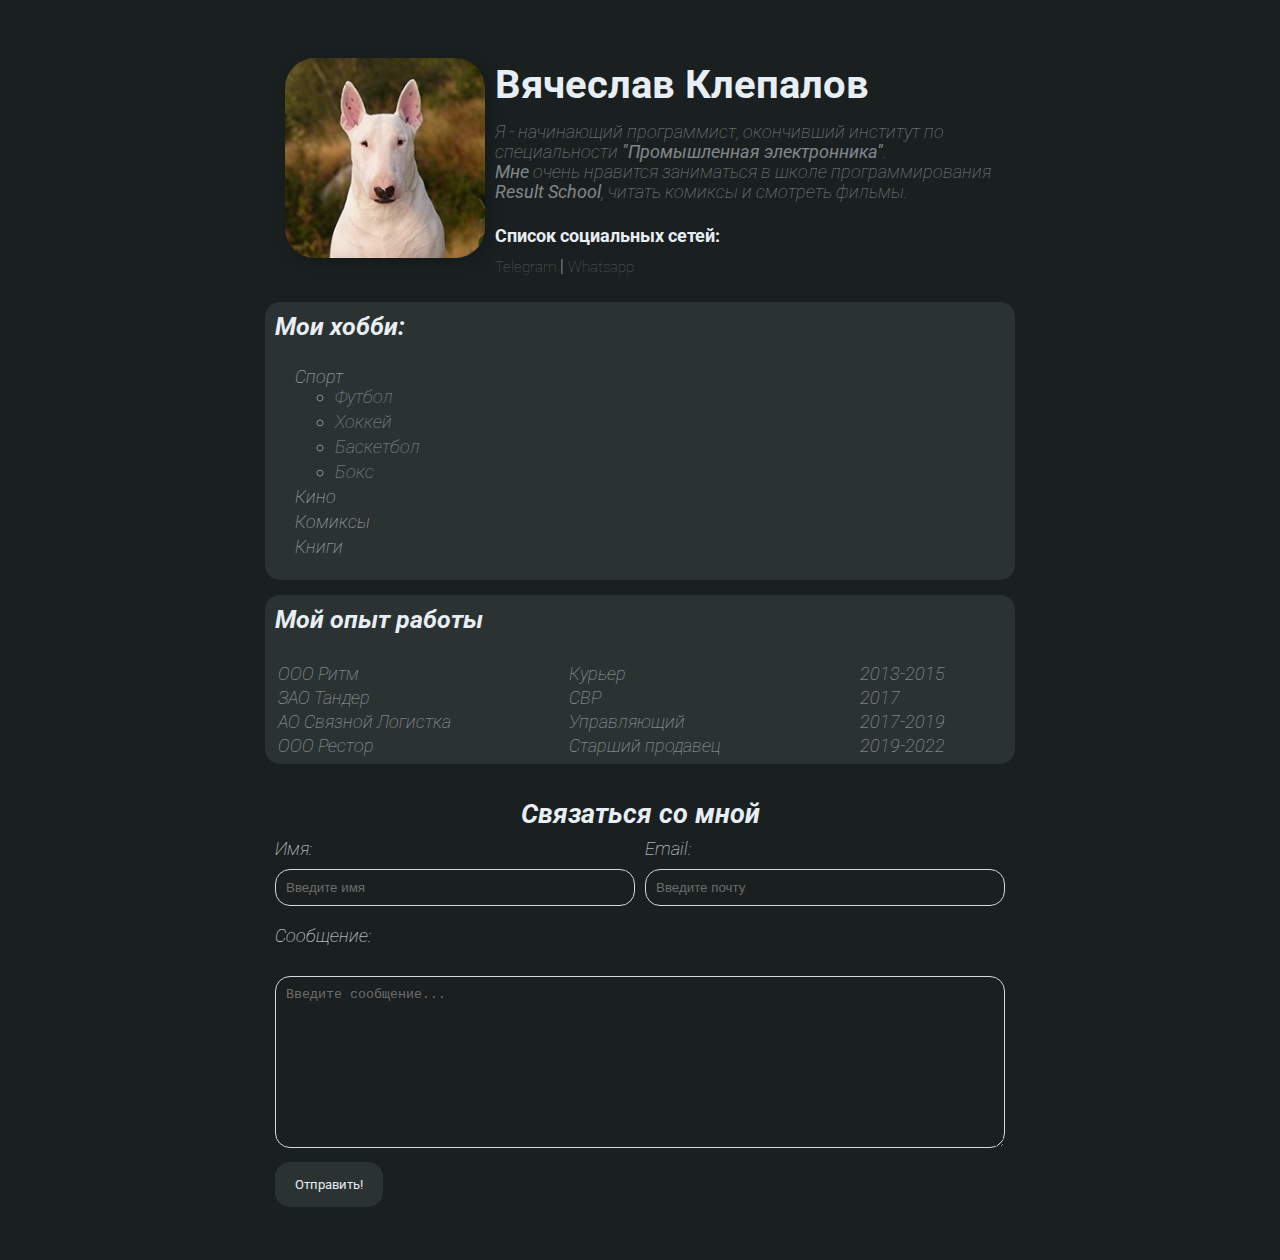
<file: index.html>
<!DOCTYPE html>
<html lang="ru">
<head>
    <meta charset="UTF-8">
    <meta http-equiv="X-UA-Compatible" content="IE=edge">
    <meta name="viewport" content="width=device-width, initial-scale=1.0">
    <meta name="keywords" content="homework, программист, Вячеслав, html">
    <meta name="description" content="Это мое домашнее задание по курсу">
    <link rel="stylesheet" href="styles.css">
    <title>Resume</title>
</head>
<body>
    <div class="container">
        <div class="info">
            
            <img src="bull.jpeg" alt="здесь находится аватарка" class="avatar" class="box">
            
            <div class="info-text" class="box">
                <h1>Вячеслав Клепалов</h1>
            
                <p>
                    Я - начинающий программист, окончивший институт по специальности <strong>"Промышленная электронника"</strong>. 
                </p>

                <p>
                    <strong><em>Мне</em></strong> очень нравится <em>заниматься в школе программирования <strong>Result School</strong>, читать комиксы и смотреть фильмы. </em> 
                </p>

                <h4>Cписок социальных сетей:</h4>

                <a href="https://t.me/prived_medved" target="_blank"><!-- img src="telegram.png" width="15"-->Telegram </a>|
                <a href="https:/wa.me/79123071758"><!--img src="whatsapp.png" width="15"-->Whatsapp</a>

            </div>
        </div>
            
        <div class='card'>

            <h2>Мои хобби:</h2>
            
            <ul class="list">
                <li>
                    Спорт
                    <ul>
                        <li>Футбол</li>
                        <li>Хоккей</li>
                        <li>Баскетбол</li>
                        <li>Бокс</li>
                    </ul>
                </li>
                <li>Кино</li>
                <li>Комиксы</li>
                <li>Книги</li>
            </ul>
        </div>
        
        <div class='card'>
            
            <h2>Мой опыт работы</h2>
            
            <table class="lastwork">
                <tbody>
                    <tr>
                        <td>ООО Ритм</td>
                        <td>Курьер</td>
                        <td>2013-2015</td>
                    </tr>
                    <tr>
                        <td>ЗАО Тандер</td>
                        <td>СВР</td>
                        <td>2017</td>
                    </tr>
                    <tr>
                        <td>АО Связной Логистка</td>
                        <td>Управляющий</td>
                        <td>2017-2019</td>
                    </tr>
                    <tr>
                        <td>ООО Рестор</td>
                        <td>Старший продавец</td>
                        <td>2019-2022</td>
                    </tr>
                </tbody>
            </table>
        </div>
        
        <div class='feedback'>
            
            <h2>Связаться со мной</h2>

            <form action="/">
                <div class="form-row">
                    <div class="box-feedback">
                        <label for="name">Имя:</label>
                        <input type="text" placeholder="Введите имя" id="name">
                    </div>
                    
                    <div class="box-feedback">
                        <label for="email" class="feadback-text">Email:</label>
                        <input type="email" placeholder="Введите почту" id="email" class="feedback1">
                    </div>
                </div>    
                <div>
                    <label for="message">Сообщение:</label>
                    <br>
                    <textarea id="message" cols="30" rows="10" placeholder="Введите сообщение..."></textarea>
                </div>
                <button type="submit" class="btn">Отправить!</button>
            </form>
        </div>
    </div>
    <br>
    

</body>
</html>
</file>
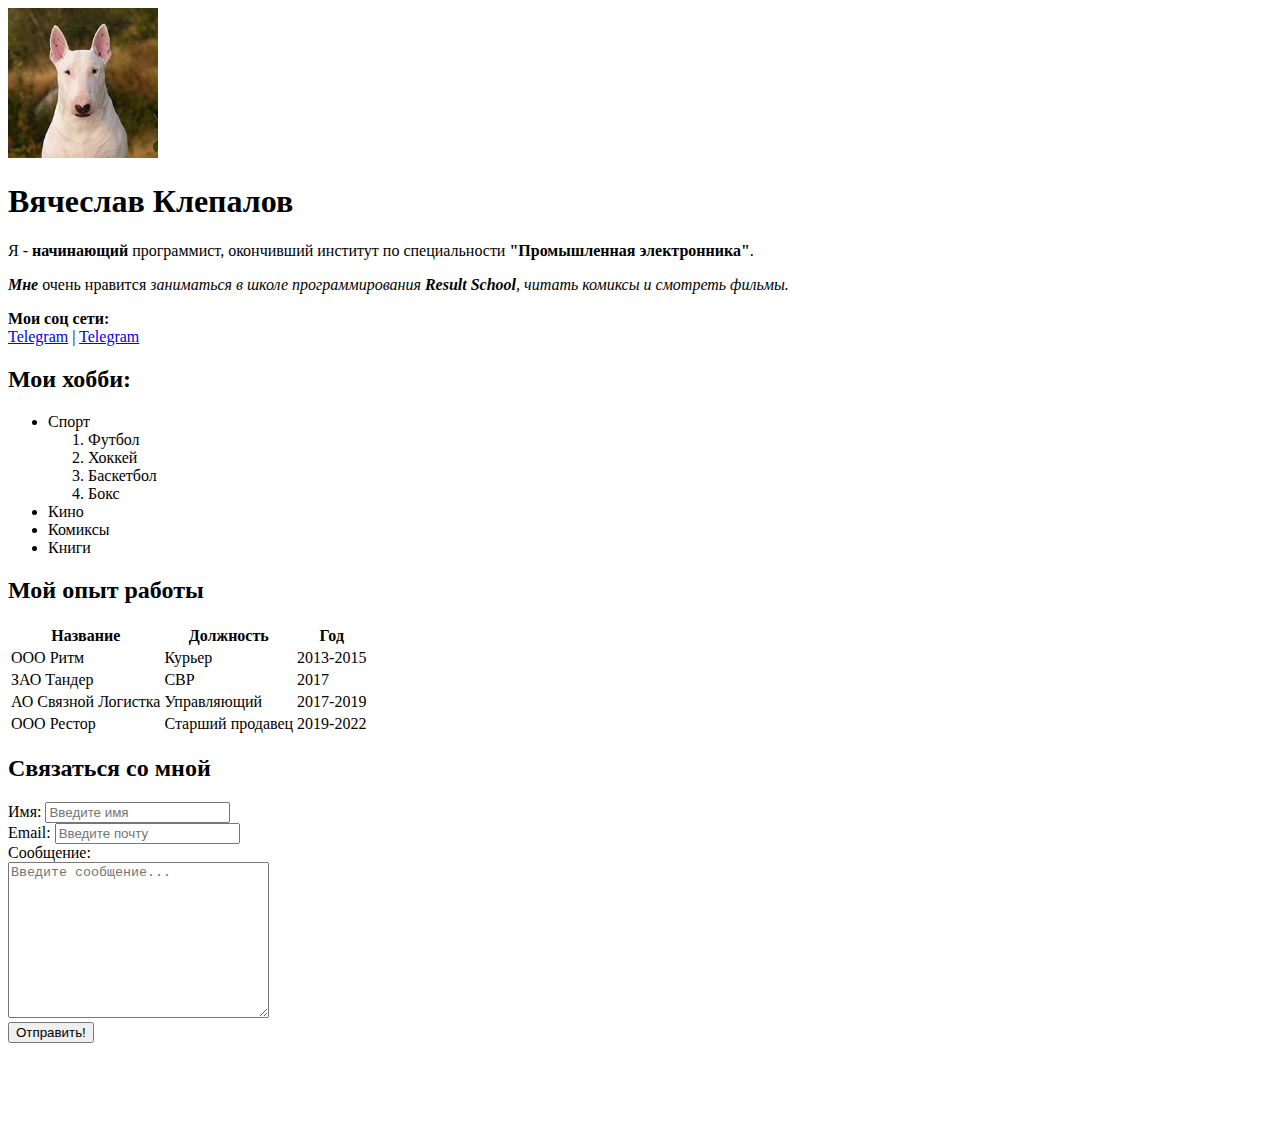
<file: homework.html>
<!DOCTYPE html>
<html lang="en">
<head>
    <meta charset="UTF-8">
    <meta http-equiv="X-UA-Compatible" content="IE=edge">
    <meta name="viewport" content="width=device-width, initial-scale=1.0">
    <meta name="keywords" content="homework, программист, Вячеслав, html">
    <meta name="description" content="Это мое домашнее задание по курсу">
    <title>Homework</title>
</head>
<body>
    <img src="imgs/bull.jpeg" alt="здесь находится аватарка" width="150">
    <h1>Вячеслав Клепалов</h1>
    <p>Я - <strong>начинающий</strong> программист, окончивший институт по специальности <strong>"Промышленная электронника"</strong>. </p>
    <p><strong><em>Мне</em></strong> очень нравится <em>заниматься в школе программирования <strong>Result School</strong>, читать комиксы и смотреть фильмы. </em> </p>
    <p>
        <strong>Мои соц сети:</strong>
        <br>
        <a href="https://t.me/prived_medved" target="_blank">Telegram</a> |  <a href="https://t.me/prived_medved" target="_blank">Telegram</a> 
    </p>
    <h2>Мои хобби:</h2>
    <ul>
        <li>
            Спорт
            <ol>
                <li>Футбол</li>
                <li>Хоккей</li>
                <li>Баскетбол</li>
                <li>Бокс</li>
            </ol>
        </li>
        <li>Кино</li>
        <li>Комиксы</li>
        <li>Книги</li>
    </ul>

    <h2>Мой опыт работы</h2>
    <table>
        <thead>
            <th>Название</th>
            <th>Должность</th>
            <th>Год</th>
        </thead>
        <tbody>
            <tr>
                <td>ООО Ритм</td>
                <td>Курьер</td>
                <td>2013-2015</td>
            </tr>
            <tr>
                <td>ЗАО Тандер</td>
                <td>СВР</td>
                <td>2017</td>
            </tr>
            <tr>
                <td>АО Связной Логистка</td>
                <td>Управляющий</td>
                <td>2017-2019</td>
            </tr>
            <tr>
                <td>ООО Рестор</td>
                <td>Старший продавец</td>
                <td>2019-2022</td>
            </tr>
        </tbody>
    </table>

    <h2>Связаться со мной</h2>
    <form action="/">
        <div>
            <label for="name">Имя:</label>
            <input type="text" placeholder="Введите имя" id="name">
        </div>
        <div>
            <label for="email">Email:</label>
            <input type="email" placeholder="Введите почту" id="email">
        </div>
        <div>
            <label for="message">Сообщение:</label>
            <br>
            <textarea id="message" cols="30" rows="10" placeholder="Введите сообщение..."></textarea>
        </div>
        <button type="submit">Отправить!</button>
    </form>
    <br>
    <br>
    <br>
    <br>

</body>
</html>
</file>
<file: styles.css>
@import url('https://fonts.googleapis.com/css2?family=Roboto&display=swap');

body{
    font-size: 18px;
    font-family: 'Roboto', sans-serif;
    font-weight: lighter;
    color: rgb(231, 238, 244);
    line-height: 20px;
    letter-spacing: 0px;
    background: rgb(26, 32, 32);
    cursor: default;
}

.container{
    max-width: 750px;
    margin: auto;
    padding-top: 30px;
}
.info{
    border-radius: 15px;
    padding: 10px;
    margin-bottom: 15px;
    display: flex;
}
.info img{
    box-shadow: 4px 4px 14px rgba(0, 0, 0, 0.25);
    border-radius: 30px;
    width: 200px;
    height: 200px;
    margin: 10px;
}
.info-text{
    box-sizing: border-box;
}
.info-text h1{
    font-size: 40px;
}
.info-text p{
    color: rgba(231,238,244,0.5);
    margin: 0;
    font-style: italic;
}
.info-text h4{
    margin-bottom: 10px;
}
a{
    text-decoration: none;
    color: rgba(231, 238, 244,0.3);
    font-size:15px;
}
a:hover{
    cursor: pointer;
    color: whitesmoke;
}
a:active{
    color: white;
    font-size: 16px;
}
a:visited{
    color: white;
 }  
@media(max-width:650px){
    .info {
    text-align: center;
    display: block;
    }   
    .info-text h1{
        line-height: 45px;
    }
}
.card{
    font-style: italic;
    background: rgb(43, 50, 50);
    border-radius: 15px;
    padding: 5px 10px;
    margin-bottom: 15px;
    /* border-top: 50px solid rgb(47, 54, 54); */
    
}
.card h2{
    font-size: 25px;
    font-style: italic;
    margin-top: 0px;
    padding-top: 10px;
    padding-bottom: 10px;
}

.list{
    list-style: none;
    padding: 0 20px;
}
.list li{
    opacity: 70%;
    margin-bottom: 5px;
}
.lastwork{
    width: 100%;
    padding: 0;
    margin: 0;
    opacity: 60%;
}
.lastwork tbody tr:hover{
   color: grey;
}
.lastwork td:nth-child(1),.lastwork td:nth-child(2){
    width: 40%;
}
.feedback{
    font-style: italic;
    border-radius: 15px;
    padding: 10px;
    margin-bottom: 15px;
}
.feedback h2{
    text-align: center;
    margin: 15px 0px  15px 0px;
}
.feedback label{
    display: block;
    margin-bottom: 10px;
}
.feedback input,.feedback textarea{
    background: rgb(26, 32, 32);
    opacity: 90%;
    border: 1px solid rgb(231, 238, 244);
    border-radius: 15px;
    padding: 10px;
    margin-bottom: 10px;
    box-sizing: border-box;
    width: 100%;
    color: whitesmoke;
}
.form-row{
    display: flex;
    width: 100%;
}
.form-row .box-feedback{
    display: inline-block;
    margin-bottom: 10px;
    width: 49.5%;
    margin-right: 10px;
}
.form-row .box-feedback:nth-child(2){
    margin-right: 0;
}
@media(max-width:650px){
    .form-row{
        display: block;
        margin-bottom: 10px;
    }
    .form-row .box-feedback{
        margin-bottom: 10px;
        width: 100%;
        margin-right: 0;
    }
}

.btn{
    background: rgb(43, 50, 50);
    color:rgb(231, 238, 244);
    border: none;
    border-radius: 15px;
    font-family: inherit;
    padding: 15px 20px;
    cursor: pointer;
}
.btn:hover{
    opacity: 90%;
}
</file>
